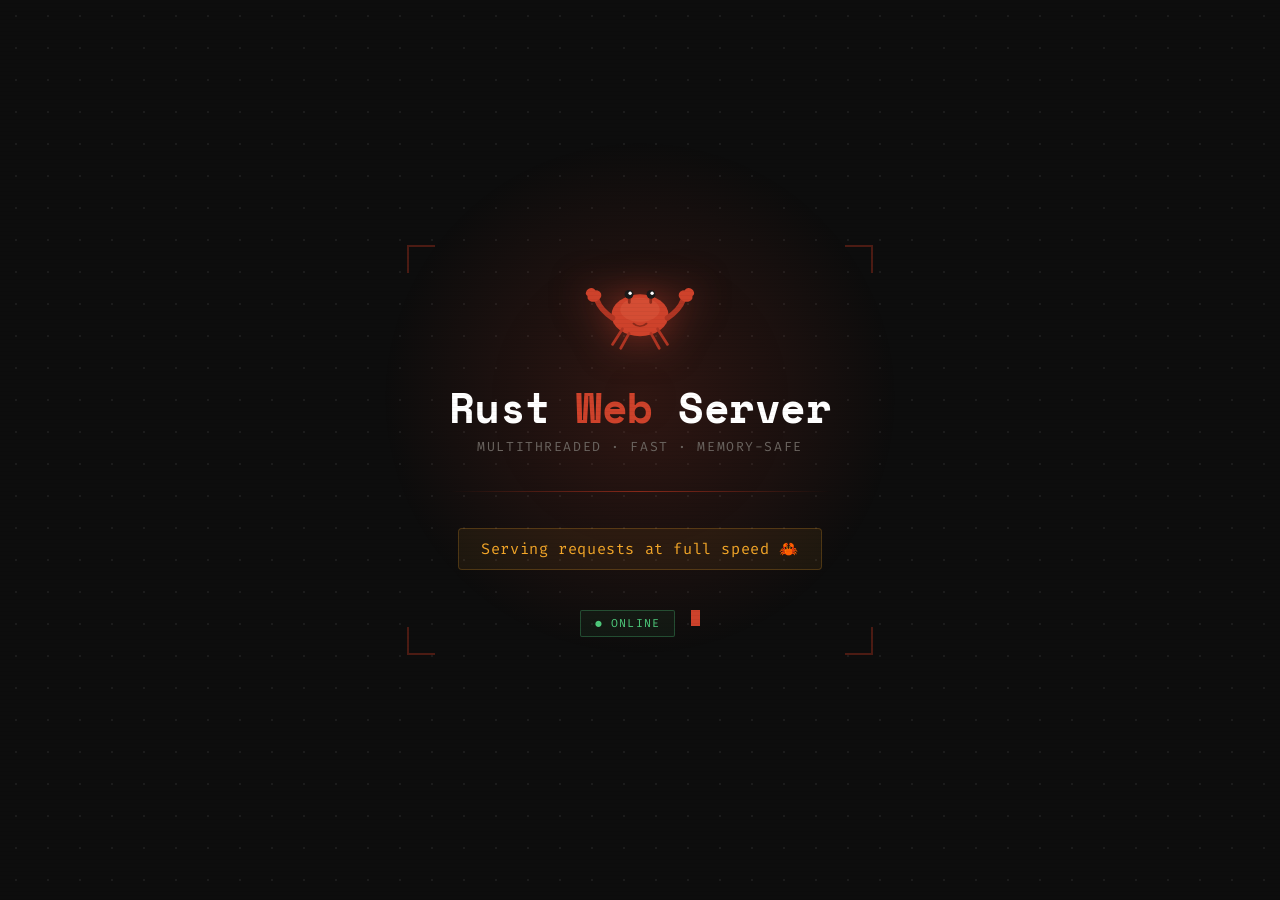
<file: public/index.html>
<!DOCTYPE html>
<html lang="en">
<head>
  <meta charset="UTF-8" />
  <meta name="viewport" content="width=device-width, initial-scale=1.0"/>
  <title>Rust Web Server</title>
  <link href="https://fonts.googleapis.com/css2?family=Fira+Code:wght@400;600&family=Space+Mono:wght@400;700&display=swap" rel="stylesheet"/>
  <link rel="stylesheet" href="style.css"/>
</head>
<body>

<div class="glow"></div>

<div class="card">
  <div class="bracket tl"></div>
  <div class="bracket tr"></div>
  <div class="bracket bl"></div>
  <div class="bracket br"></div>

  <div class="crab-wrap" title="Ferris the Crab 🦀">
    <svg viewBox="0 0 200 160" xmlns="http://www.w3.org/2000/svg">
      <ellipse cx="100" cy="95" rx="52" ry="38" fill="#ce422b"/>
      <ellipse cx="100" cy="85" rx="36" ry="22" fill="#d9563d" opacity=".55"/>
      <rect x="78"  y="60" width="5" height="14" rx="2" fill="#8c2a1a"/>
      <rect x="117" y="60" width="5" height="14" rx="2" fill="#8c2a1a"/>
      <circle cx="80"  cy="57" r="8" fill="#1a1a1a"/>
      <circle cx="120" cy="57" r="8" fill="#1a1a1a"/>
      <circle cx="82"  cy="55" r="3" fill="#fff"/>
      <circle cx="122" cy="55" r="3" fill="#fff"/>
      <path d="M50 100 Q28 85 22 68" stroke="#b03523" stroke-width="10" fill="none" stroke-linecap="round"/>
      <ellipse cx="17" cy="60" rx="13" ry="10" fill="#ce422b" transform="rotate(-20,17,60)"/>
      <ellipse cx="10" cy="53" rx="9"  ry="7"  fill="#ce422b" transform="rotate(-35,10,53)"/>
      <path d="M150 100 Q172 85 178 68" stroke="#b03523" stroke-width="10" fill="none" stroke-linecap="round"/>
      <ellipse cx="183" cy="60" rx="13" ry="10" fill="#ce422b" transform="rotate(20,183,60)"/>
      <ellipse cx="190" cy="53" rx="9"  ry="7"  fill="#ce422b" transform="rotate(35,190,53)"/>
      <line x1="68"  y1="120" x2="50"  y2="148" stroke="#b03523" stroke-width="5" stroke-linecap="round"/>
      <line x1="80"  y1="128" x2="65"  y2="155" stroke="#b03523" stroke-width="5" stroke-linecap="round"/>
      <line x1="132" y1="120" x2="150" y2="148" stroke="#b03523" stroke-width="5" stroke-linecap="round"/>
      <line x1="120" y1="128" x2="135" y2="155" stroke="#b03523" stroke-width="5" stroke-linecap="round"/>
      <path d="M88 110 Q100 120 112 110" stroke="#8c2a1a" stroke-width="3" fill="none" stroke-linecap="round"/>
    </svg>
  </div>

  <h1>Rust <span>Web</span> Server</h1>
  <p class="tagline">Multithreaded · Fast · Memory-safe</p>

  <div class="divider"></div>

  <div class="visitor" id="fallback">Serving requests at full speed 🦀</div>

  <div class="pills">
    <span class="pill green">● online</span>
    <span class="cursor"></span>
  </div>
</div>

<script src="./script.js"></script>

</body>
</html>
</file>
<file: public/style.css>
:root {
  --rust:     #ce422b;
  --rust-dim: #8c2a1a;
  --amber:    #f4a729;
  --bg:       #0d0d0d;
  --text:     #e8e0d5;
  --muted:    #6b6560;
}

*, *::before, *::after { box-sizing: border-box; margin: 0; padding: 0; }

body {
  font-family: 'Fira Code', monospace;
  background: var(--bg);
  color: var(--text);
  min-height: 100vh;
  display: flex;
  flex-direction: column;
  align-items: center;
  justify-content: center;
  overflow: hidden;
  position: relative;
}

body::before {
  content: '';
  position: fixed;
  inset: 0;
  background-image: radial-gradient(circle, #2a2a2a 1px, transparent 1px);
  background-size: 32px 32px;
  opacity: .55;
  pointer-events: none;
  z-index: 0;
}

body::after {
  content: '';
  position: fixed;
  inset: 0;
  background: repeating-linear-gradient(
    to bottom,
    transparent,
    transparent 3px,
    rgba(0,0,0,.07) 4px
  );
  pointer-events: none;
  z-index: 99;
}

.glow {
  position: fixed;
  top: 50%; left: 50%;
  transform: translate(-50%, -60%);
  width: 520px; height: 520px;
  border-radius: 50%;
  background: radial-gradient(circle, rgba(206,66,43,.18) 0%, transparent 70%);
  pointer-events: none;
  z-index: 0;
  animation: pulse 4s ease-in-out infinite;
}
@keyframes pulse {
  0%,100% { opacity: .7; transform: translate(-50%,-60%) scale(1); }
  50%      { opacity: 1;  transform: translate(-50%,-60%) scale(1.08); }
}

.card {
  position: relative;
  z-index: 1;
  display: flex;
  flex-direction: column;
  align-items: center;
  text-align: center;
  max-width: 640px;
  padding: 0 24px;
}

.bracket {
  position: absolute;
  width: 28px; height: 28px;
  border-color: var(--rust-dim);
  border-style: solid;
  opacity: .5;
}
.bracket.tl { top: -18px; left: -18px;  border-width: 2px 0 0 2px; }
.bracket.tr { top: -18px; right: -18px; border-width: 2px 2px 0 0; }
.bracket.bl { bottom: -18px; left: -18px;  border-width: 0 0 2px 2px; }
.bracket.br { bottom: -18px; right: -18px; border-width: 0 2px 2px 0; }

.crab-wrap {
  margin-bottom: 28px;
  animation: float 3.6s ease-in-out infinite;
}
@keyframes float {
  0%,100% { transform: translateY(0); }
  50%      { transform: translateY(-10px); }
}
.crab-wrap svg {
  width: 110px;
  filter: drop-shadow(0 0 18px rgba(206,66,43,.55));
}

.crab-wrap.lost {
  animation: wobble 2.4s ease-in-out infinite;
}
@keyframes wobble {
  0%,100% { transform: rotate(-8deg) translateY(0); }
  50%      { transform: rotate(8deg) translateY(-8px); }
}
.crab-wrap.lost svg {
  filter: drop-shadow(0 0 14px rgba(206,66,43,.35));
  opacity: .85;
}

h1 {
  font-family: 'Space Mono', monospace;
  font-size: clamp(1.75rem, 5vw, 2.6rem);
  font-weight: 700;
  line-height: 1.15;
  letter-spacing: -0.5px;
  color: #fff;
  margin-bottom: 6px;
}
h1 span { color: var(--rust); }

.error-code {
  font-family: 'Space Mono', monospace;
  font-size: clamp(4.5rem, 18vw, 8rem);
  font-weight: 700;
  line-height: 1;
  color: var(--rust);
  letter-spacing: -4px;
  margin-bottom: 4px;
  text-shadow: 0 0 40px rgba(206,66,43,.4);
  animation: flicker 6s ease-in-out infinite;
}
@keyframes flicker {
  0%,95%,100% { opacity: 1; }
  96%          { opacity: .6; }
  97%          { opacity: 1; }
  98%          { opacity: .4; }
  99%          { opacity: 1; }
}

.tagline {
  font-size: .82rem;
  color: var(--muted);
  letter-spacing: .12em;
  text-transform: uppercase;
  margin-bottom: 36px;
}

.divider {
  width: 100%;
  height: 1px;
  background: linear-gradient(90deg, transparent, var(--rust-dim), transparent);
  margin-bottom: 36px;
}

.visitor {
  font-size: .95rem;
  color: var(--amber);
  background: rgba(244,167,41,.07);
  border: 1px solid rgba(244,167,41,.22);
  border-radius: 4px;
  padding: 10px 22px;
  letter-spacing: .04em;
}

p strong {
  font-family: 'Fira Code', monospace;
  font-size: .95rem;
  color: var(--amber);
  background: rgba(244,167,41,.07);
  border: 1px solid rgba(244,167,41,.22);
  border-radius: 4px;
  padding: 10px 22px;
  display: inline-block;
  letter-spacing: .04em;
  margin-top: 36px;
}

.error-msg {
  font-size: .9rem;
  color: var(--muted);
  max-width: 360px;
  line-height: 1.7;
  margin-bottom: 32px;
}
.error-msg code {
  color: var(--rust);
  background: rgba(206,66,43,.1);
  padding: 1px 6px;
  border-radius: 3px;
}

.back-link {
  display: inline-flex;
  align-items: center;
  gap: 8px;
  font-size: .82rem;
  letter-spacing: .1em;
  text-transform: uppercase;
  color: var(--text);
  text-decoration: none;
  border: 1px solid rgba(232,224,213,.15);
  border-radius: 3px;
  padding: 9px 20px;
  transition: border-color .2s, color .2s;
}
.back-link:hover {
  border-color: var(--rust);
  color: var(--rust);
}

.pills {
  display: flex;
  gap: 12px;
  flex-wrap: wrap;
  justify-content: center;
  margin-top: 40px;
}
.pill {
  font-size: .72rem;
  letter-spacing: .1em;
  text-transform: uppercase;
  padding: 5px 14px;
  border-radius: 2px;
  border: 1px solid;
}
.pill.green  { color: #4ec97b; border-color: rgba(78,201,123,.3);  background: rgba(78,201,123,.06); }
.pill.blue   { color: #5eadf7; border-color: rgba(94,173,247,.3);  background: rgba(94,173,247,.06); }
.pill.orange { color: var(--rust); border-color: rgba(206,66,43,.35); background: rgba(206,66,43,.07); }
.pill.red    { color: #f76e5e; border-color: rgba(247,110,94,.3);  background: rgba(247,110,94,.06); }

.cursor {
  display: inline-block;
  width: 9px; height: 16px;
  background: var(--rust);
  margin-left: 4px;
  vertical-align: middle;
  animation: blink .9s step-end infinite;
}
@keyframes blink { 0%,100%{opacity:1} 50%{opacity:0} }
</file>
